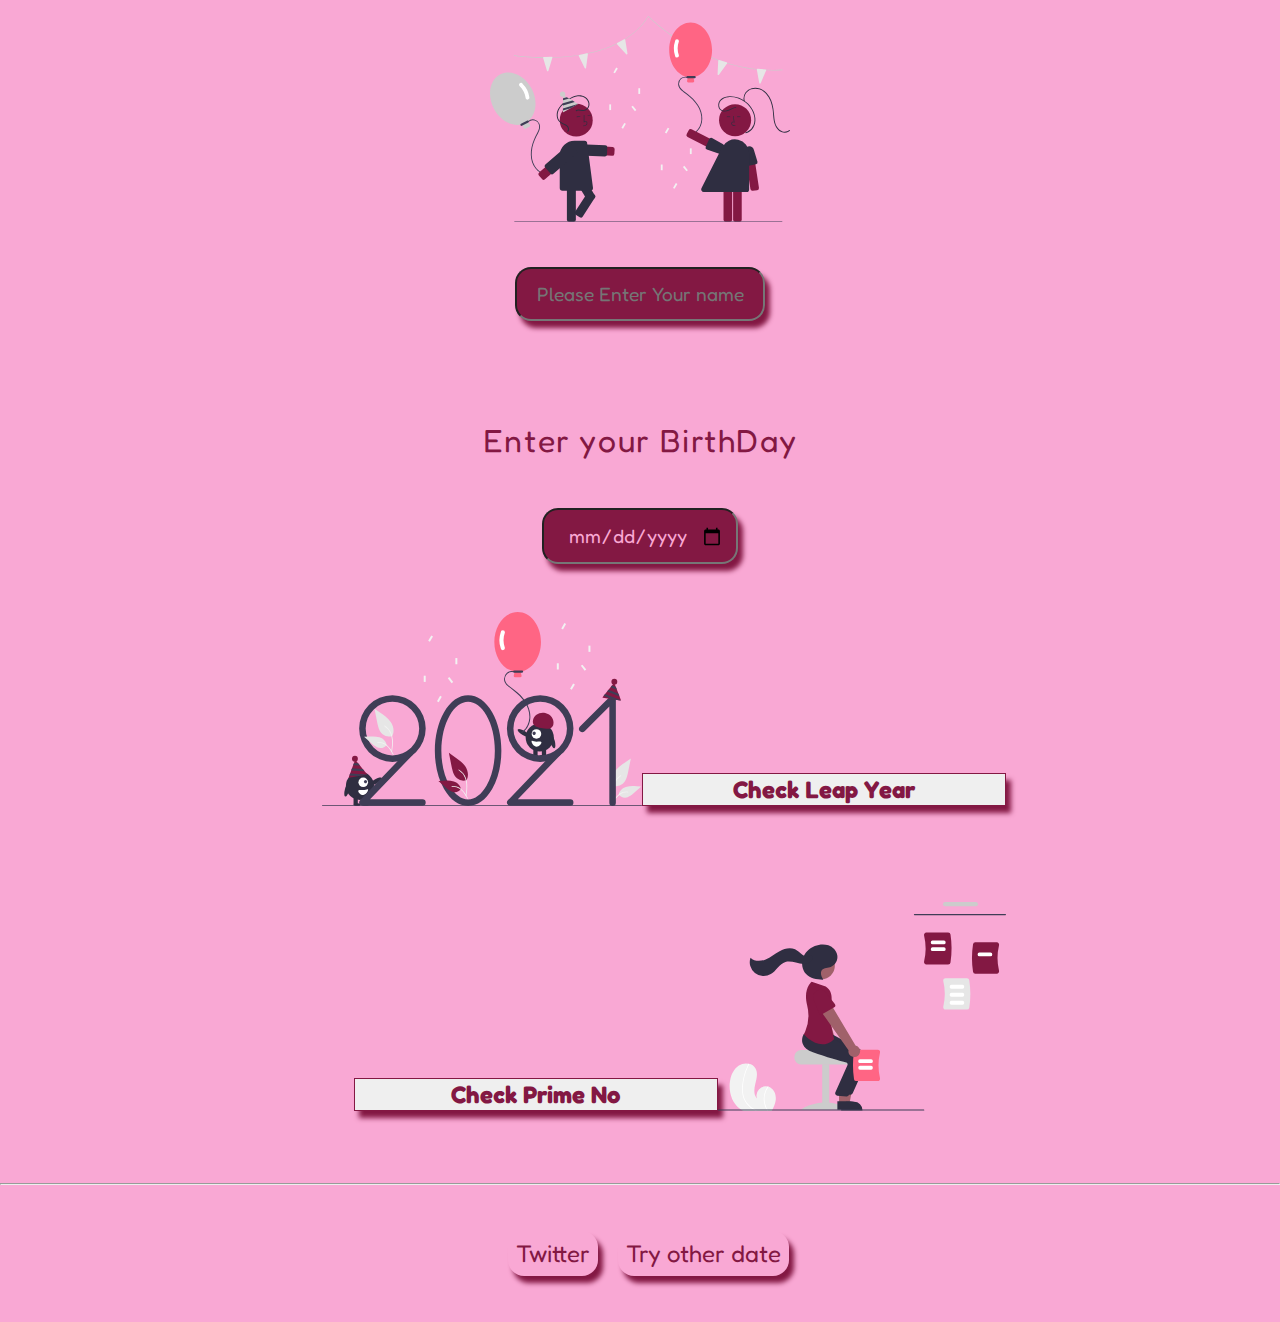
<file: index.html>
<!DOCTYPE html>
<html lang="en">
<head>
    <meta charset="UTF-8">
    <meta name="viewport" content="width=device-width, initial-scale=1.0">
    <title>Check BIRTHDAY</title>
    <link href="style.css" rel="stylesheet">
    <link rel="stylesheet" href="https://cdnjs.cloudflare.com/ajax/libs/font-awesome/4.7.0/css/font-awesome.min.css">

</head>
<body>
    
    <header>
        <img class="hero-img" src="images/party.svg">
        <div class="hero-txt">
           <input id="name" placeholder="Please Enter Your name">
      <div id="welcome"></div>
      </div>
    </header>

   
<div class="birthday">
    <div class="i">Enter your BirthDay</div>
    <input class="input"  type="date" >
</div>

<div class="year">
    <img class="year-img" src="images/2021.svg">
    <button class="btn">Check Leap Year</button>
</div>

    <div class="output"></div>

<div class="day">
    <button class="btn2">Check Prime No</button>
    <img class="day-img" src="images/Brain.svg">
</div>

    <div class="outputDate"></div>
<hr>
<div class="social">
    <small class="twitter" >Twitter</small>
    <small class="new">Try other date</small>
</div>

    <script src="app.js" type="text/javascript"></script>
</body>
</html>
</file>
<file: style.css>
@import url('https://fonts.googleapis.com/css2?family=Fredoka+One&display=swap');

:root{
    --primary-color : #831843;
    --other-color:#F9A8D4;
}

body{
    padding: 0;
    margin: 0;
   font-family: 'Fredoka One', cursive;
   background-color: var(--other-color);
   color: var(--primary-color);
   text-align: center;
}

header{
    max-width: 80%;
    margin: auto;
}

.hero-img{
    max-width: 300px;
    display: block;
    margin: auto;
    padding: 1rem;
}

.hero-txt{
    text-align: center;
    padding: 0.5rem;
    margin: 0.5rem;
}

input{
    font-family: 'Fredoka One', cursive;
    padding: 0.8rem;
    margin: 0.8rem;
    border-radius: 1rem;
    text-decoration: none;
    background-color: var(--primary-color);
    color: var(--other-color);
    box-shadow: 5px 7px 5px var(--primary-color);
 font-size: larger;
 text-align: center;
}

.birthday{
    max-width: 80%;
    margin: auto;
    text-align: center;
}
.input{
    max-width: 80%;
    margin: auto;
    text-align: center;
    margin: 1rem;
}

.i{
    padding: 1rem;
    margin: 1rem;
    font-size: 2rem;
    letter-spacing: 0.1rem;
}


/* YEAR */

.year,.day{
    display: flex;
    padding: 1rem;
    margin: 1rem;
    justify-content: center;
    align-items:flex-end;
}

.year-img{
    left:0;
    max-width: 20rem;
    /* margin-right: 1rem; */
    margin-left: 5rem;
}

.btn,.btn2{
    border: 0.1rem solid var(--primary-color);
    width: 30%;
    /* height: 15vh; */
    font-family: inherit;
    color: var(--primary-color);
    font-weight: bolder;
    font-size: x-large;
    box-shadow: 5px 7px 5px var(--primary-color);
}

.btn{
    margin-right: 2rem;
    cursor: pointer;
}

.btn2{
    margin-left: 5rem;
    cursor: pointer;
}

.day-img{
    right:0;
    max-width: 18rem;
    /* margin-left: 1rem; */
   }

.output,.outputDate,#welcome{
    max-width: 80%;
    margin: auto;
    font-size: x-large;
    font-weight: bolder;
    padding: 1rem;
    margin-top: 1rem;
    text-align: center;
}

.social{
    padding: 0.4rem;
    margin: 3rem 0.4rem;
    text-align: center;
}
small {
    box-shadow: 5px 7px 5px var(--primary-color);
    padding: 0.5rem;
    font-size: x-large;
    width: 20px;
    text-align: center;
    text-decoration: none;
    border-radius: 1rem;
    border: 0rem solid var(--primary-color);
    cursor: pointer;
  }

  .twitter{
      margin-right: 1rem;
      margin-left: 1rem;
  }

small:hover {
    opacity: 0.7;
}
</file>
